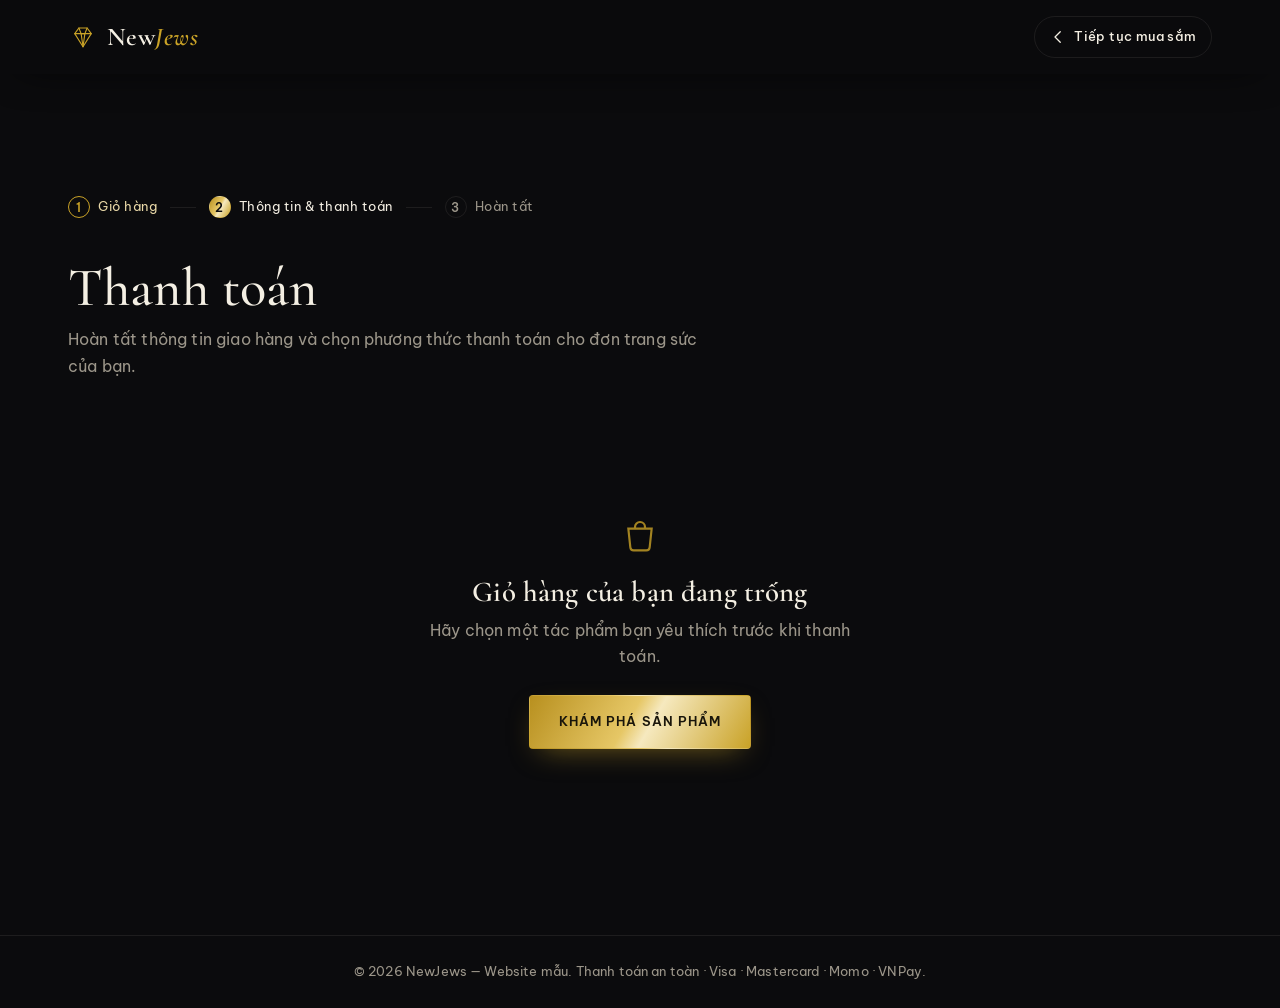
<file: checkout.html>
<!DOCTYPE html>
<html lang="vi">
<head>
  <meta charset="UTF-8" />
  <meta name="viewport" content="width=device-width, initial-scale=1.0" />
  <title>Thanh toán — NewJews</title>
  <meta name="description" content="Hoàn tất đơn hàng trang sức NewJews — thông tin giao hàng và phương thức thanh toán an toàn." />
  <meta name="theme-color" content="#0B0B0D" />
  <meta name="robots" content="noindex" />

  <link rel="preconnect" href="https://fonts.googleapis.com" />
  <link rel="preconnect" href="https://fonts.gstatic.com" crossorigin />
  <link href="https://fonts.googleapis.com/css2?family=Cormorant+Garamond:ital,wght@0,400;0,500;0,600;0,700;1,400;1,500&family=Be+Vietnam+Pro:wght@300;400;500;600;700&display=swap" rel="stylesheet" />

  <link rel="stylesheet" href="styles.css" />
  <link rel="stylesheet" href="checkout.css" />
  <link rel="icon" href="data:image/svg+xml,%3Csvg xmlns='http://www.w3.org/2000/svg' viewBox='0 0 40 40'%3E%3Crect width='40' height='40' rx='8' fill='%230B0B0D'/%3E%3Cg fill='none' stroke='%23C9A227' stroke-width='1.6' stroke-linejoin='round'%3E%3Cpath d='M9 16.5 14.5 9h11L31 16.5 20 33z'/%3E%3Cpath d='M9 16.5h22'/%3E%3Cpath d='M14.5 9 17.5 16.5 20 33'/%3E%3Cpath d='M25.5 9 22.5 16.5 20 33'/%3E%3C/g%3E%3C/svg%3E" />
</head>
<body class="checkout-page">
  <a class="skip-link" href="#co-main">Bỏ qua tới nội dung chính</a>

  <!-- ============ HEADER ============ -->
  <header class="site-header is-scrolled co-header">
    <div class="header-inner">
      <a href="index.html" class="brand" aria-label="NewJews — Trang chủ">
        <span class="brand-mark" aria-hidden="true">
          <svg viewBox="0 0 40 40" width="30" height="30" fill="none" stroke="currentColor" stroke-width="1.5" stroke-linejoin="round" stroke-linecap="round"><path d="M9 15.5 14.5 8h11L31 15.5 20 33z"/><path d="M9 15.5h22"/><path d="M14.5 8 17.5 15.5 20 33"/><path d="M25.5 8 22.5 15.5 20 33"/><path d="M17.5 15.5h5"/></svg>
        </span>
        <span class="brand-text">New<span class="brand-accent">Jews</span></span>
      </a>
      <div class="header-actions">
        <a class="co-back" href="index.html#shop">
          <svg viewBox="0 0 24 24" width="18" height="18" aria-hidden="true"><path d="M15 5l-7 7 7 7" fill="none" stroke="currentColor" stroke-width="1.7" stroke-linecap="round" stroke-linejoin="round"/></svg>
          Tiếp tục mua sắm
        </a>
      </div>
    </div>
  </header>

  <main id="co-main" class="co-main">
    <div class="container">
      <!-- Checkout progress -->
      <nav class="co-steps" aria-label="Tiến trình thanh toán">
        <span class="co-step is-done"><span class="co-step-no">1</span> Giỏ hàng</span>
        <span class="co-step-sep" aria-hidden="true"></span>
        <span class="co-step is-current" aria-current="step"><span class="co-step-no">2</span> Thông tin &amp; thanh toán</span>
        <span class="co-step-sep" aria-hidden="true"></span>
        <span class="co-step"><span class="co-step-no">3</span> Hoàn tất</span>
      </nav>

      <header class="co-head">
        <h1 class="co-title">Thanh toán</h1>
        <p class="co-sub">Hoàn tất thông tin giao hàng và chọn phương thức thanh toán cho đơn trang sức của bạn.</p>
      </header>

      <!-- Empty-cart state -->
      <section class="co-empty" id="coEmpty" hidden>
        <div class="co-empty-mark" aria-hidden="true">
          <svg viewBox="0 0 24 24" width="40" height="40"><path d="M5 7h14l-1.2 11.2A2 2 0 0 1 15.8 20H8.2a2 2 0 0 1-2-1.8L5 7z" fill="none" stroke="currentColor" stroke-width="1.3"/><path d="M9 7V6a3 3 0 0 1 6 0v1" fill="none" stroke="currentColor" stroke-width="1.3"/></svg>
        </div>
        <h2>Giỏ hàng của bạn đang trống</h2>
        <p>Hãy chọn một tác phẩm bạn yêu thích trước khi thanh toán.</p>
        <a class="btn btn--gold" href="index.html#shop">Khám phá sản phẩm</a>
      </section>

      <!-- Checkout grid (form + summary) -->
      <div class="co-grid" id="coGrid" hidden>
        <!-- ===== FORM ===== -->
        <form class="co-form" id="checkoutForm" novalidate>
          <!-- Contact & shipping -->
          <section class="co-card" aria-labelledby="sec-info">
            <h2 class="co-card-title" id="sec-info"><span class="co-card-no">01</span> Thông tin giao hàng</h2>

            <div class="field">
              <label for="fullname">Họ và tên</label>
              <input id="fullname" name="fullname" type="text" autocomplete="name"
                     enterkeyhint="next" maxlength="80" pattern="[\p{L} \-\.']+" required
                     aria-errormessage="fullname-error" placeholder="Nguyễn Văn A" />
              <span class="error-msg" id="fullname-error">Vui lòng nhập họ tên hợp lệ.</span>
            </div>

            <div class="field-row">
              <div class="field">
                <label for="email">Email</label>
                <input id="email" name="email" type="email" autocomplete="email"
                       enterkeyhint="next" required aria-errormessage="email-error"
                       placeholder="email@cuaban.com" />
                <span class="error-msg" id="email-error">Vui lòng nhập email hợp lệ.</span>
              </div>
              <div class="field">
                <label for="phone">Số điện thoại</label>
                <input id="phone" name="phone" type="tel" autocomplete="tel" inputmode="tel"
                       enterkeyhint="next" required pattern="[0-9 +\-]{8,15}"
                       aria-errormessage="phone-error" placeholder="0909 123 456" />
                <span class="error-msg" id="phone-error">Vui lòng nhập số điện thoại hợp lệ.</span>
              </div>
            </div>

            <div class="field">
              <label for="address">Địa chỉ nhận hàng</label>
              <textarea id="address" name="address" autocomplete="street-address" rows="2"
                        enterkeyhint="next" required aria-errormessage="address-error"
                        placeholder="Số nhà, tên đường, phường/xã"></textarea>
              <span class="error-msg" id="address-error">Vui lòng nhập địa chỉ nhận hàng.</span>
            </div>

            <div class="field-row">
              <div class="field">
                <label for="city">Tỉnh / Thành phố</label>
                <input id="city" name="city" type="text" autocomplete="address-level1"
                       enterkeyhint="next" required aria-errormessage="city-error" placeholder="TP. Hồ Chí Minh" />
                <span class="error-msg" id="city-error">Vui lòng nhập tỉnh/thành.</span>
              </div>
              <div class="field">
                <label for="district">Quận / Huyện</label>
                <input id="district" name="district" type="text" autocomplete="address-level2"
                       enterkeyhint="next" required aria-errormessage="district-error" placeholder="Quận 1" />
                <span class="error-msg" id="district-error">Vui lòng nhập quận/huyện.</span>
              </div>
            </div>

            <div class="field">
              <label for="note">Ghi chú đơn hàng <span class="opt">(không bắt buộc)</span></label>
              <textarea id="note" name="note" rows="2" enterkeyhint="next"
                        placeholder="Khắc tên, ngày kỷ niệm, hướng dẫn giao hàng…"></textarea>
            </div>
          </section>

          <!-- Payment method -->
          <section class="co-card" aria-labelledby="sec-pay">
            <h2 class="co-card-title" id="sec-pay"><span class="co-card-no">02</span> Phương thức thanh toán</h2>

            <fieldset class="pay-methods">
              <legend class="visually-hidden">Chọn phương thức thanh toán</legend>

              <label class="pay-opt">
                <input type="radio" name="payment" value="cod" checked />
                <span class="pay-opt-body">
                  <span class="pay-opt-ic" aria-hidden="true">
                    <svg viewBox="0 0 24 24" width="22" height="22"><rect x="3" y="6" width="18" height="12" rx="2" fill="none" stroke="currentColor" stroke-width="1.5"/><circle cx="12" cy="12" r="2.5" fill="none" stroke="currentColor" stroke-width="1.5"/></svg>
                  </span>
                  <span class="pay-opt-text"><strong>Thanh toán khi nhận hàng (COD)</strong><small>Trả tiền mặt cho nhân viên giao hàng</small></span>
                </span>
              </label>

              <label class="pay-opt">
                <input type="radio" name="payment" value="bank" />
                <span class="pay-opt-body">
                  <span class="pay-opt-ic" aria-hidden="true">
                    <svg viewBox="0 0 24 24" width="22" height="22"><path d="M4 10h16M5 10l7-5 7 5M6 10v7m4-7v7m4-7v7m4-7v7M4 20h16" fill="none" stroke="currentColor" stroke-width="1.4" stroke-linecap="round" stroke-linejoin="round"/></svg>
                  </span>
                  <span class="pay-opt-text"><strong>Chuyển khoản ngân hàng</strong><small>Nhận thông tin tài khoản sau khi đặt hàng</small></span>
                </span>
              </label>

              <label class="pay-opt">
                <input type="radio" name="payment" value="ewallet" />
                <span class="pay-opt-body">
                  <span class="pay-opt-ic" aria-hidden="true">
                    <svg viewBox="0 0 24 24" width="22" height="22"><rect x="3" y="6" width="18" height="13" rx="2.5" fill="none" stroke="currentColor" stroke-width="1.5"/><path d="M3 10h18" stroke="currentColor" stroke-width="1.5"/><circle cx="17" cy="14.5" r="1.4" fill="currentColor"/></svg>
                  </span>
                  <span class="pay-opt-text"><strong>Ví điện tử — Momo / VNPay</strong><small>Quét mã QR khi xác nhận đơn</small></span>
                </span>
              </label>

              <label class="pay-opt">
                <input type="radio" name="payment" value="card" />
                <span class="pay-opt-body">
                  <span class="pay-opt-ic" aria-hidden="true">
                    <svg viewBox="0 0 24 24" width="22" height="22"><rect x="3" y="5" width="18" height="14" rx="2.5" fill="none" stroke="currentColor" stroke-width="1.5"/><path d="M3 9h18" stroke="currentColor" stroke-width="1.5"/><path d="M6.5 14.5h4" stroke="currentColor" stroke-width="1.5" stroke-linecap="round"/></svg>
                  </span>
                  <span class="pay-opt-text"><strong>Thẻ tín dụng / ghi nợ</strong><small>Visa, Mastercard, JCB</small></span>
                </span>
              </label>
            </fieldset>

            <!-- Card details (revealed when "card" is chosen) -->
            <div class="card-fields" id="cardFields" hidden>
              <div class="field">
                <label for="cc-name">Tên trên thẻ</label>
                <input id="cc-name" name="cc-name" type="text" autocomplete="cc-name"
                       maxlength="50" pattern="[\p{L} \-\.]+" enterkeyhint="next"
                       aria-errormessage="cc-name-error" placeholder="NGUYEN VAN A" />
                <span class="error-msg" id="cc-name-error">Nhập tên in trên thẻ.</span>
              </div>
              <div class="field">
                <label for="cc-number">Số thẻ</label>
                <input id="cc-number" name="cc-number" type="text" autocomplete="cc-number"
                       inputmode="numeric" maxlength="19" pattern="[\d ]{13,19}" enterkeyhint="next"
                       aria-errormessage="cc-number-error" placeholder="1234 5678 9012 3456" />
                <span class="error-msg" id="cc-number-error">Số thẻ phải có 13–19 chữ số.</span>
              </div>
              <div class="field-row">
                <div class="field">
                  <span class="hint" id="exp-hint">Định dạng: MM/YY</span>
                  <label for="cc-exp">Hết hạn</label>
                  <input id="cc-exp" name="cc-exp" type="text" autocomplete="cc-exp"
                         inputmode="numeric" maxlength="5" pattern="(0[1-9]|1[0-2])\/[0-9]{2}"
                         enterkeyhint="next" aria-describedby="exp-hint" aria-errormessage="cc-exp-error"
                         placeholder="08/29" />
                  <span class="error-msg" id="cc-exp-error">Nhập theo định dạng MM/YY.</span>
                </div>
                <div class="field">
                  <label for="cc-csc">Mã bảo mật (CVV)</label>
                  <input id="cc-csc" name="cc-csc" type="text" autocomplete="cc-csc"
                         inputmode="numeric" maxlength="4" pattern="[0-9]{3,4}" enterkeyhint="done"
                         aria-errormessage="cc-csc-error" placeholder="123" />
                  <span class="error-msg" id="cc-csc-error">CVV gồm 3–4 chữ số.</span>
                </div>
              </div>
            </div>

            <p class="co-secure">
              <svg viewBox="0 0 24 24" width="15" height="15" aria-hidden="true"><path d="M6 11V8a6 6 0 0 1 12 0v3" fill="none" stroke="currentColor" stroke-width="1.5"/><rect x="4" y="11" width="16" height="9" rx="2" fill="none" stroke="currentColor" stroke-width="1.5"/></svg>
              Thông tin của bạn được mã hoá và bảo mật. Đây là website mẫu — không có giao dịch thật.
            </p>
          </section>
        </form>

        <!-- ===== ORDER SUMMARY ===== -->
        <aside class="co-summary" aria-labelledby="sec-sum">
          <div class="co-summary-inner">
            <h2 class="co-card-title" id="sec-sum">Đơn hàng của bạn</h2>
            <ul class="co-items" id="coItems"></ul>

            <div class="co-promo">
              <label class="visually-hidden" for="promo">Mã giảm giá</label>
              <input id="promo" name="promo" type="text" placeholder="Mã giảm giá (thử: NEWJEWS15)" autocomplete="off" enterkeyhint="done" />
              <button type="button" class="btn btn--ghost" id="applyPromo">Áp dụng</button>
            </div>
            <p class="co-promo-msg" id="promoMsg" role="status" aria-live="polite"></p>

            <dl class="co-totals">
              <div><dt>Tạm tính</dt><dd id="sumSubtotal">0₫</dd></div>
              <div class="co-disc" id="rowDiscount" hidden><dt>Giảm giá</dt><dd id="sumDiscount">0₫</dd></div>
              <div><dt>Phí vận chuyển</dt><dd class="co-free">Miễn phí</dd></div>
              <div class="co-grand"><dt>Tổng cộng</dt><dd id="sumTotal">0₫</dd></div>
            </dl>

            <button type="submit" form="checkoutForm" class="btn btn--gold btn--block co-place" id="placeOrder">
              Hoàn tất đặt hàng
            </button>
            <p class="co-terms">Bằng việc đặt hàng, bạn đồng ý với điều khoản &amp; chính sách bảo hành của NewJews.</p>
          </div>
        </aside>
      </div>
    </div>

    <!-- ===== SUCCESS ===== -->
    <section class="co-success" id="coSuccess" hidden aria-live="polite">
      <div class="container co-success-inner">
        <div class="co-success-mark" aria-hidden="true">
          <svg viewBox="0 0 64 64" width="64" height="64"><circle cx="32" cy="32" r="29" fill="none" stroke="currentColor" stroke-width="2"/><path class="tick" d="M20 33l8 8 16-18" fill="none" stroke="currentColor" stroke-width="2.4" stroke-linecap="round" stroke-linejoin="round"/></svg>
        </div>
        <p class="eyebrow"><span class="eyebrow-tick"></span>Đặt hàng thành công</p>
        <h2 class="co-success-title">Cảm ơn bạn, <span id="successName">quý khách</span>!</h2>
        <p class="co-success-sub">Đơn hàng <strong id="orderId">#NJ-000000</strong> đã được tiếp nhận. Chuyên viên NewJews sẽ liên hệ xác nhận trong vòng 24 giờ.</p>
        <div class="co-success-meta">
          <div><span>Tổng thanh toán</span><strong id="successTotal">0₫</strong></div>
          <div><span>Phương thức</span><strong id="successMethod">COD</strong></div>
        </div>
        <a class="btn btn--gold" href="index.html">Về trang chủ</a>
      </div>
    </section>
  </main>

  <footer class="co-footer">
    <div class="container">
      <p>© <span id="year">2026</span> NewJews — Website mẫu. Thanh toán an toàn · Visa · Mastercard · Momo · VNPay.</p>
    </div>
  </footer>

  <div class="toast" id="toast" role="status" aria-live="polite"></div>

  <script src="data.js" defer></script>
  <script src="checkout.js" defer></script>
</body>
</html>
</file>
<file: styles.css>
/* =========================================================
   NewJews — Custom Fine Jewelry
   Palette: obsidian + antique gold · Type: Cormorant + Be Vietnam Pro
   ========================================================= */

:root {
  --ink:        #0B0B0D;
  --ink-2:      #131318;
  --ink-3:      #1A1A20;
  --card:       #16161C;
  --gold:       #C9A227;
  --gold-bright:#E6C766;
  --champagne:  #EAD9A8;
  --cream:      #F4EFE3;
  --muted:      #9C968A;
  --line:       rgba(201, 162, 39, 0.20);
  --line-soft:  rgba(244, 239, 227, 0.08);

  --grad-gold:  linear-gradient(120deg, #B8901F 0%, #E6C766 45%, #F6E9BF 55%, #C9A227 100%);

  --font-display: "Cormorant Garamond", Georgia, "Times New Roman", serif;
  --font-body:    "Be Vietnam Pro", system-ui, -apple-system, "Segoe UI", sans-serif;

  --maxw: 1240px;
  --pad: clamp(1.6rem, 5vw, 3rem);
  --radius: 4px;
  --ease: cubic-bezier(0.22, 1, 0.36, 1);

  --header-h: 74px;
}

/* ---------- Reset ---------- */
*, *::before, *::after { box-sizing: border-box; }
html { scroll-behavior: smooth; -webkit-text-size-adjust: 100%; }
body {
  margin: 0;
  background: var(--ink);
  color: var(--cream);
  font-family: var(--font-body);
  font-weight: 400;
  line-height: 1.65;
  font-size: 16px;
  letter-spacing: 0.01em;
  overflow-x: hidden;
  -webkit-font-smoothing: antialiased;
}
img { max-width: 100%; display: block; }
a { color: inherit; text-decoration: none; }
button { font-family: inherit; cursor: pointer; }
h1, h2, h3, h4 { margin: 0; font-weight: 500; line-height: 1.08; }
p { margin: 0; }
ul, ol { margin: 0; padding: 0; list-style: none; }

::selection { background: var(--gold); color: var(--ink); }

.visually-hidden, .skip-link {
  position: absolute; width: 1px; height: 1px; padding: 0; margin: -1px;
  overflow: hidden; clip: rect(0 0 0 0); white-space: nowrap; border: 0;
}
.skip-link:focus {
  position: fixed; top: 12px; left: 12px; width: auto; height: auto;
  clip: auto; z-index: 2000; background: var(--gold); color: var(--ink);
  padding: 10px 16px; border-radius: var(--radius); font-weight: 600;
}

.container { width: 100%; max-width: var(--maxw); margin-inline: auto; padding-inline: var(--pad); }

:focus-visible { outline: 2px solid var(--gold-bright); outline-offset: 3px; border-radius: 2px; }

/* =========================================================
   HEADER
   ========================================================= */
.site-header {
  position: fixed; top: 0; left: 0; right: 0; z-index: 100;
  background: rgba(11, 11, 13, 0.55);
  backdrop-filter: blur(14px) saturate(120%);
  -webkit-backdrop-filter: blur(14px) saturate(120%);
  transition: background .4s var(--ease), box-shadow .4s var(--ease);
}
.site-header.is-scrolled {
  background: rgba(11, 11, 13, 0.9);
  box-shadow: 0 10px 40px -20px rgba(0,0,0,0.9);
}
.header-inner {
  max-width: var(--maxw); margin-inline: auto; padding-inline: var(--pad);
  height: var(--header-h);
  display: flex; align-items: center; gap: 1.5rem;
}
.header-rule {
  position: absolute; left: 0; bottom: 0; height: 1px; width: 100%;
  background: linear-gradient(90deg, transparent, var(--line), transparent);
  transform: scaleX(0); transform-origin: left; transition: transform 1.2s var(--ease);
}
.site-header.is-scrolled .header-rule { transform: scaleX(1); }

.brand { display: inline-flex; align-items: center; gap: .55rem; color: var(--cream); }
.brand-mark { color: var(--gold); display: inline-flex; transition: transform .6s var(--ease); }
.brand:hover .brand-mark { transform: rotate(-8deg) scale(1.06); }
.brand-text {
  font-family: var(--font-display); font-size: 1.6rem; font-weight: 600;
  letter-spacing: .02em; line-height: 1;
}
.brand-accent { color: var(--gold); font-style: italic; }

.main-nav { display: flex; align-items: center; gap: .35rem; margin-left: 2rem; }
.nav-link {
  position: relative; padding: .5rem .85rem; font-size: .82rem; font-weight: 500;
  letter-spacing: .04em; text-transform: uppercase; color: var(--cream);
  opacity: .82; transition: opacity .25s, color .25s;
}
.nav-link::after {
  content: ""; position: absolute; left: .85rem; right: .85rem; bottom: .28rem;
  height: 1px; background: var(--gold); transform: scaleX(0); transform-origin: left;
  transition: transform .35s var(--ease);
}
.nav-link:hover { opacity: 1; color: var(--gold-bright); }
.nav-link:hover::after { transform: scaleX(1); }
.nav-link--cta { color: var(--gold); opacity: 1; }
.nav-link--cta::after { background: var(--gold-bright); }

/* Action group — ALWAYS pinned to the right edge at every breakpoint */
.header-actions {
  margin-left: auto;
  display: flex; align-items: center; gap: .15rem;
  flex-shrink: 0;
}
.icon-btn {
  --sz: 42px;
  width: var(--sz); height: var(--sz); display: inline-grid; place-items: center;
  background: transparent; border: 1px solid transparent; border-radius: 50%;
  color: var(--cream); position: relative; transition: background .25s, color .25s, border-color .25s, transform .2s;
}
.icon-btn:hover { color: var(--gold-bright); border-color: var(--line); background: rgba(201,162,39,.06); }
.icon-btn:active { transform: scale(.92); }
.cart-btn { position: relative; }
.cart-count {
  position: absolute; top: 2px; right: 2px; min-width: 18px; height: 18px; padding: 0 4px;
  background: var(--grad-gold); color: var(--ink); font-size: .68rem; font-weight: 700;
  border-radius: 10px; display: grid; place-items: center; line-height: 1;
  transform: scale(0); transition: transform .3s var(--ease); box-shadow: 0 0 0 2px var(--ink);
}
.cart-count.has-items { transform: scale(1); }
.cart-count.bump { animation: bump .4s var(--ease); }
@keyframes bump { 0%{transform:scale(1)} 40%{transform:scale(1.35)} 100%{transform:scale(1)} }

/* Hamburger — center the lines so it optically aligns with the other icons */
.hamburger { display: none; flex-direction: column; align-items: center; justify-content: center; gap: 5px; }
.hamburger span {
  width: 20px; height: 1.6px; background: currentColor; border-radius: 2px;
  transition: transform .35s var(--ease), opacity .25s;
}
.hamburger[aria-expanded="true"] span:nth-child(1) { transform: translateY(6.6px) rotate(45deg); }
.hamburger[aria-expanded="true"] span:nth-child(2) { opacity: 0; }
.hamburger[aria-expanded="true"] span:nth-child(3) { transform: translateY(-6.6px) rotate(-45deg); }

.nav-backdrop {
  position: fixed; inset: 0; z-index: 90; background: rgba(5,5,7,.55);
  backdrop-filter: blur(2px); opacity: 0; transition: opacity .3s;
}
.nav-backdrop.show { opacity: 1; }

/* =========================================================
   BUTTONS
   ========================================================= */
.btn {
  --bg: var(--gold);
  position: relative; display: inline-flex; align-items: center; justify-content: center; gap: .5rem;
  padding: .95rem 1.8rem; font-family: var(--font-body); font-size: .82rem; font-weight: 600;
  letter-spacing: .08em; text-transform: uppercase; border: 1px solid transparent;
  border-radius: var(--radius); overflow: hidden; transition: transform .2s var(--ease), box-shadow .3s, color .3s;
  isolation: isolate;
}
.btn--gold { background: var(--grad-gold); color: #19150A; box-shadow: 0 10px 30px -12px rgba(201,162,39,.6); }
.btn--gold::before {
  content: ""; position: absolute; inset: 0; z-index: -1; background: var(--ink);
  transform: translateY(101%); transition: transform .4s var(--ease);
}
.btn--gold:hover { color: var(--gold-bright); box-shadow: 0 14px 34px -12px rgba(201,162,39,.5); }
.btn--gold:hover::before { transform: translateY(0); }
.btn--gold:hover { border-color: var(--gold); }
.btn--ghost { background: transparent; color: var(--cream); border-color: var(--line); }
.btn--ghost::before {
  content: ""; position: absolute; inset: 0; z-index: -1; background: var(--grad-gold);
  transform: translateY(101%); transition: transform .4s var(--ease);
}
.btn--ghost:hover { color: #19150A; border-color: transparent; }
.btn--ghost:hover::before { transform: translateY(0); }
.btn:active { transform: translateY(1px) scale(.99); }
.btn--block { width: 100%; }
.btn[disabled] { opacity: .45; pointer-events: none; }

/* =========================================================
   SHARED SECTION BITS
   ========================================================= */
.section { padding: clamp(5.5rem, 11vw, 10.5rem) 0; position: relative; }
.section-head { max-width: 680px; margin-bottom: clamp(3rem, 6vw, 5.25rem); }
.section-head--row {
  display: flex; align-items: flex-end; justify-content: space-between;
  gap: 2rem; flex-wrap: wrap; max-width: none;
}
.eyebrow {
  display: inline-flex; align-items: center; gap: .7rem;
  font-size: .76rem; font-weight: 600; letter-spacing: .22em; text-transform: uppercase;
  color: var(--gold); margin-bottom: 1.1rem;
}
.eyebrow-tick { width: 30px; height: 1px; background: var(--gold); display: inline-block; }
.section-title {
  font-family: var(--font-display); font-weight: 500;
  font-size: clamp(2.1rem, 5.2vw, 3.6rem); line-height: 1.06; letter-spacing: -0.01em;
  color: var(--cream);
}
.lead { color: var(--muted); font-size: 1.08rem; line-height: 1.75; max-width: 54ch; margin-top: 1.4rem; }

/* =========================================================
   HERO
   ========================================================= */
.hero {
  position: relative; min-height: 100svh; display: flex; align-items: center;
  padding-top: var(--header-h); overflow: hidden;
}
.hero-bg { position: absolute; inset: 0; z-index: 0; }
.hero-img {
  width: 100%; height: 120%; object-fit: cover; object-position: center;
  will-change: transform; filter: saturate(105%) contrast(102%);
}
/* Native scroll-driven parallax (decorative — progressive enhancement). */
@keyframes hero-parallax {
  from { transform: translateY(-3%) scale(1.08); }
  to   { transform: translateY(9%)  scale(1.08); }
}
@media (prefers-reduced-motion: no-preference) {
  @supports ((animation-timeline: view()) and (animation-range: entry)) {
    .hero-img {
      animation: hero-parallax auto linear both;
      animation-timeline: view();
      animation-range: cover;
    }
  }
}
.hero-veil {
  position: absolute; inset: 0;
  background:
    radial-gradient(120% 90% at 18% 30%, rgba(11,11,13,.55) 0%, rgba(11,11,13,.86) 55%, var(--ink) 100%),
    linear-gradient(180deg, rgba(11,11,13,.7) 0%, transparent 30%, rgba(11,11,13,.55) 78%, var(--ink) 100%);
}
.hero-grain { position: absolute; inset: 0; opacity: .05; mix-blend-mode: overlay;
  background-image: url("data:image/svg+xml,%3Csvg xmlns='http://www.w3.org/2000/svg' width='120' height='120'%3E%3Cfilter id='n'%3E%3CfeTurbulence type='fractalNoise' baseFrequency='.9' numOctaves='2'/%3E%3C/filter%3E%3Crect width='100%25' height='100%25' filter='url(%23n)'/%3E%3C/svg%3E"); }

.hero > .container { position: relative; z-index: 2; width: 100%; }
.hero-content { max-width: 760px; }
.hero-title {
  font-family: var(--font-display); font-weight: 500;
  font-size: clamp(1.75rem, 7.4vw, 6.4rem); line-height: 1.04; letter-spacing: -0.012em;
  margin: 1.2rem 0 1.4rem; color: var(--cream);
}
.hero-title .line { display: block; overflow: hidden; }
.hero-title em { font-style: italic; }
.sheen {
  background: var(--grad-gold); -webkit-background-clip: text; background-clip: text; color: transparent;
  background-size: 200% auto; animation: sheen 5s linear infinite;
}
@keyframes sheen { to { background-position: 200% center; } }
.hero-sub { color: rgba(244,239,227,.78); font-size: clamp(1rem, 2.2vw, 1.18rem); max-width: 54ch; }
.hero-cta { display: flex; gap: 1rem; flex-wrap: wrap; margin: 2.6rem 0 2rem; }
.hero-trust {
  display: flex; align-items: center; gap: .9rem; flex-wrap: wrap;
  color: var(--muted); font-size: .82rem; letter-spacing: .04em;
}
.hero-trust .dot { width: 4px; height: 4px; border-radius: 50%; background: var(--gold); display: inline-block; }

.scroll-cue {
  position: absolute; bottom: 26px; left: 50%; transform: translateX(-50%); z-index: 2;
  width: 1px; height: 56px; display: block;
}
.scroll-cue-line { position: absolute; inset: 0; background: linear-gradient(var(--gold), transparent); overflow: hidden; }
.scroll-cue-line::after {
  content: ""; position: absolute; top: -50%; left: 0; width: 100%; height: 50%;
  background: var(--gold-bright); animation: cue 2.2s var(--ease) infinite;
}
@keyframes cue { 0%{ top: -50% } 60%,100%{ top: 100% } }

/* =========================================================
   MARQUEE
   ========================================================= */
.marquee {
  background: var(--ink-2); border-block: 1px solid var(--line-soft);
  padding: 1.1rem 0; overflow: hidden; white-space: nowrap;
}
.marquee-track {
  display: inline-flex; align-items: center; gap: 2.2rem; will-change: transform;
  animation: marquee 28s linear infinite;
}
.marquee:hover .marquee-track { animation-play-state: paused; }
.marquee-track span {
  font-family: var(--font-display); font-size: 1.5rem; font-style: italic;
  color: var(--champagne); letter-spacing: .01em;
}
.marquee-track .sep { color: var(--gold); font-size: .9rem; font-style: normal; }
@keyframes marquee { to { transform: translateX(-50%); } }

/* =========================================================
   CATEGORIES
   ========================================================= */
.cat-grid {
  display: grid; gap: 1.5rem;
  grid-template-columns: repeat(4, 1fr);
  grid-auto-rows: 1fr;
}
.cat-card {
  position: relative; border-radius: var(--radius); overflow: hidden;
  aspect-ratio: 3 / 4; border: 1px solid var(--line-soft);
  background: var(--card);
}
.cat-card--feature { grid-column: span 2; aspect-ratio: auto; }
.cat-media { position: absolute; inset: 0; }
.cat-media img { width: 100%; height: 100%; object-fit: cover; transition: transform .9s var(--ease); }
.cat-card::after {
  content: ""; position: absolute; inset: 0;
  background: linear-gradient(180deg, transparent 35%, rgba(11,11,13,.25) 60%, rgba(11,11,13,.92) 100%);
}
.cat-card:hover .cat-media img { transform: scale(1.08); }
.cat-info {
  position: absolute; left: 0; right: 0; bottom: 0; z-index: 2;
  padding: 1.3rem; display: flex; align-items: flex-end; justify-content: space-between; gap: .5rem;
}
.cat-name { font-family: var(--font-display); font-size: 1.7rem; font-weight: 600; line-height: 1; color: var(--cream); }
.cat-meta { font-size: .76rem; letter-spacing: .08em; text-transform: uppercase; color: var(--gold); }
.cat-card--feature .cat-name { font-size: 2.2rem; }

/* =========================================================
   STATS
   ========================================================= */
.stats { background: var(--ink-2); border-block: 1px solid var(--line-soft); padding: clamp(4rem,7vw,6rem) 0; }
.stats-grid { display: grid; grid-template-columns: repeat(4, 1fr); gap: 2.5rem; text-align: center; }
.stat { display: flex; flex-direction: column; gap: .4rem; position: relative; }
.stat + .stat::before {
  content: ""; position: absolute; left: 0; top: 12%; height: 76%; width: 1px;
  background: var(--line-soft);
}
.stat-num {
  font-family: var(--font-display); font-weight: 600;
  font-size: clamp(2.6rem, 6vw, 4rem); line-height: 1;
  background: var(--grad-gold); -webkit-background-clip: text; background-clip: text; color: transparent;
}
.stat-label { font-size: .82rem; letter-spacing: .12em; text-transform: uppercase; color: var(--muted); }

/* =========================================================
   COLLECTION SPLIT
   ========================================================= */
.split-grid { display: grid; grid-template-columns: 1.05fr 1fr; gap: clamp(2.5rem, 7vw, 6.5rem); align-items: center; }
.split-media { position: relative; aspect-ratio: 4 / 5; border-radius: var(--radius); overflow: hidden; }
.split-media img { width: 100%; height: 100%; object-fit: cover; }
.frame-line {
  position: absolute; inset: 16px; z-index: 3; pointer-events: none;
  border: 1px solid var(--gold); opacity: .55;
  clip-path: inset(0 0 0 0);
}
.split-text .section-title { margin-bottom: .4rem; }
.feature-list { margin: 1.6rem 0; display: grid; gap: .85rem; }
.feature-list li {
  position: relative; padding-left: 1.7rem; color: var(--cream); font-size: 1rem;
}
.feature-list li::before {
  content: ""; position: absolute; left: 0; top: .62em; width: 8px; height: 8px;
  background: var(--grad-gold); transform: rotate(45deg);
}

/* =========================================================
   SHOP / PRODUCTS
   ========================================================= */
.filters { display: flex; flex-wrap: wrap; gap: .5rem; }
.filter-btn {
  padding: .6rem 1.15rem; font-size: .78rem; font-weight: 500; letter-spacing: .04em;
  text-transform: uppercase; color: var(--muted); background: transparent;
  border: 1px solid var(--line-soft); border-radius: 100px;
  transition: color .25s, border-color .25s, background .25s, transform .15s;
}
.filter-btn:hover { color: var(--cream); border-color: var(--line); }
.filter-btn.is-active { color: #19150A; background: var(--grad-gold); border-color: transparent; }
.filter-btn:active { transform: scale(.96); }

.product-grid { display: grid; grid-template-columns: repeat(4, 1fr); gap: 1.9rem; }
.product-card {
  background: var(--card); border: 1px solid var(--line-soft); border-radius: var(--radius);
  overflow: hidden; display: flex; flex-direction: column;
  transition: transform .45s var(--ease), border-color .45s, box-shadow .45s;
}
.product-card.filtering { opacity: 0; transform: scale(.96); }
.product-card:hover { transform: translateY(-6px); border-color: var(--line); box-shadow: 0 24px 50px -28px rgba(0,0,0,.9); }
.pc-media { position: relative; aspect-ratio: 1 / 1; overflow: hidden; background: var(--ink-3); }
.pc-media img { width: 100%; height: 100%; object-fit: cover; transition: transform .8s var(--ease); }
.product-card:hover .pc-media img { transform: scale(1.07); }
.pc-badge {
  position: absolute; top: 12px; left: 12px; z-index: 2;
  font-size: .66rem; font-weight: 700; letter-spacing: .1em; text-transform: uppercase;
  color: var(--ink); background: var(--grad-gold); padding: .3rem .6rem; border-radius: 3px;
}
.pc-fav {
  position: absolute; top: 10px; right: 10px; z-index: 2; width: 36px; height: 36px;
  display: grid; place-items: center; border-radius: 50%; color: var(--cream);
  background: rgba(11,11,13,.5); backdrop-filter: blur(4px); border: 1px solid var(--line-soft);
  transition: color .25s, transform .2s; opacity: 0; transform: translateY(-6px);
}
.product-card:hover .pc-fav { opacity: 1; transform: translateY(0); }
.pc-fav:hover { color: var(--gold-bright); }
.pc-fav.is-fav { color: var(--gold); }
.pc-body { padding: 1.4rem 1.4rem 1.5rem; display: flex; flex-direction: column; gap: .4rem; flex: 1; }
.pc-cat { font-size: .7rem; letter-spacing: .14em; text-transform: uppercase; color: var(--gold); }
.pc-name { font-family: var(--font-display); font-size: 1.35rem; font-weight: 600; line-height: 1.1; color: var(--cream); }
.pc-desc { font-size: .82rem; color: var(--muted); line-height: 1.5; }
.pc-foot { margin-top: auto; padding-top: .9rem; display: flex; align-items: center; justify-content: space-between; gap: .6rem; }
.pc-price { font-family: var(--font-display); font-size: 1.3rem; font-weight: 600; color: var(--champagne); }
.pc-price small { display: block; font-size: .72rem; color: var(--muted); text-decoration: line-through; font-family: var(--font-body); font-weight: 400; }
.pc-add {
  display: inline-flex; align-items: center; gap: .4rem; padding: .6rem 1rem;
  font-size: .74rem; font-weight: 600; letter-spacing: .04em; text-transform: uppercase;
  color: var(--gold); background: transparent; border: 1px solid var(--line); border-radius: var(--radius);
  transition: color .25s, background .25s, transform .15s;
}
.pc-add:hover { color: #19150A; background: var(--grad-gold); border-color: transparent; }
.pc-add:active { transform: scale(.95); }
.grid-empty { text-align: center; color: var(--muted); padding: 2rem; }

/* =========================================================
   PROMO / COUNTDOWN
   ========================================================= */
.promo { background:
   radial-gradient(80% 120% at 100% 0%, rgba(201,162,39,.10), transparent 60%),
   var(--ink-2);
  border-block: 1px solid var(--line-soft); }
.promo-inner { display: grid; grid-template-columns: 1.2fr 1fr; gap: clamp(2rem,5vw,4rem); align-items: center; }
.promo-text .lead { margin-bottom: 1.8rem; }
.countdown { display: grid; grid-template-columns: repeat(4, 1fr); gap: .8rem; }
.cd-unit {
  text-align: center; padding: 1.3rem .5rem; border: 1px solid var(--line);
  border-radius: var(--radius); background: rgba(11,11,13,.5); position: relative; overflow: hidden;
}
.cd-unit::before { content: ""; position: absolute; top: 0; left: 0; right: 0; height: 2px; background: var(--grad-gold); }
.cd-num { font-family: var(--font-display); font-size: clamp(2rem, 6vw, 3rem); font-weight: 600; color: var(--cream); display: block; line-height: 1; font-variant-numeric: tabular-nums; }
.cd-lbl { font-size: .68rem; letter-spacing: .14em; text-transform: uppercase; color: var(--gold); margin-top: .5rem; display: block; }

/* =========================================================
   WHY
   ========================================================= */
.why-grid { display: grid; grid-template-columns: repeat(4, 1fr); gap: 1.6rem; }
.why-card {
  padding: 2.6rem 1.9rem; border: 1px solid var(--line-soft); border-radius: var(--radius);
  background: var(--card); transition: border-color .4s, transform .4s, background .4s;
}
.why-card:hover { border-color: var(--line); transform: translateY(-5px); background: var(--ink-3); }
.why-icon { color: var(--gold); display: inline-flex; margin-bottom: 1.1rem; }
.why-icon svg { width: 38px; height: 38px; }
.why-title { font-family: var(--font-display); font-size: 1.5rem; font-weight: 600; margin-bottom: .5rem; color: var(--cream); }
.why-card p { color: var(--muted); font-size: .92rem; }

/* =========================================================
   PROCESS / STEPS
   ========================================================= */
.steps { display: grid; grid-template-columns: repeat(4, 1fr); gap: 2.6rem; counter-reset: step; }
.step { position: relative; padding-top: 2.4rem; }
.step::before {
  content: ""; position: absolute; top: 0; left: 0; right: 0; height: 1px; background: var(--line-soft);
}
.step::after {
  content: ""; position: absolute; top: 0; left: 0; height: 1px; width: 0; background: var(--grad-gold);
  transition: width 1s var(--ease) .2s;
}
.step.in-view::after { width: 38px; }
.step-no { font-family: var(--font-display); font-size: 1.1rem; font-weight: 600; color: var(--gold); display: block; margin-bottom: .8rem; letter-spacing: .1em; }
.step h3 { font-family: var(--font-display); font-size: 1.6rem; font-weight: 600; margin-bottom: .5rem; color: var(--cream); }
.step p { color: var(--muted); font-size: .92rem; }

/* =========================================================
   REVIEWS
   ========================================================= */
.reviews-grid { display: grid; grid-template-columns: repeat(3, 1fr); gap: 1.9rem; }
.review-card {
  padding: 2.6rem 2.2rem; border: 1px solid var(--line-soft); border-radius: var(--radius);
  background: var(--card); margin: 0; position: relative; transition: border-color .4s, transform .4s;
}
.review-card:hover { border-color: var(--line); transform: translateY(-4px); }
.review-card::before {
  content: "\201C"; position: absolute; top: -.2rem; right: 1.2rem;
  font-family: var(--font-display); font-size: 5rem; color: var(--line); line-height: 1;
}
.stars { color: var(--gold); letter-spacing: .15em; font-size: 1rem; margin-bottom: 1rem; }
.review-card blockquote { margin: 0 0 1.4rem; font-size: 1.05rem; line-height: 1.6; color: var(--cream); font-family: var(--font-display); font-style: italic; }
.review-card figcaption { display: flex; flex-direction: column; gap: .15rem; }
.rv-name { font-weight: 600; color: var(--cream); }
.rv-meta { font-size: .78rem; letter-spacing: .06em; text-transform: uppercase; color: var(--gold); }

/* =========================================================
   NEWSLETTER
   ========================================================= */
.newsletter { padding: clamp(3.5rem,7vw,6rem) 0; }
.news-inner {
  display: grid; grid-template-columns: 1fr 1fr; gap: clamp(2.5rem,5vw,4.5rem); align-items: center;
  padding-block: clamp(3rem,6vw,4.5rem);
  border: 1px solid var(--line); border-radius: 8px;
  background:
    radial-gradient(100% 140% at 0% 0%, rgba(201,162,39,.10), transparent 55%),
    var(--ink-2);
  padding-inline: clamp(1.8rem, 6vw, 4.2rem);
}
.news-form { display: flex; flex-wrap: wrap; gap: .8rem; position: relative; }
.news-form input {
  flex: 1 1 240px; padding: .95rem 1.2rem; background: var(--ink); color: var(--cream);
  border: 1px solid var(--line); border-radius: var(--radius); font-family: inherit; font-size: .95rem;
  transition: border-color .25s, box-shadow .25s;
}
.news-form input::placeholder { color: var(--muted); }
.news-form input:focus { outline: none; border-color: var(--gold); box-shadow: 0 0 0 3px rgba(201,162,39,.15); }
.news-form input.invalid { border-color: #c0563b; }
.news-msg { flex-basis: 100%; font-size: .85rem; color: var(--gold-bright); min-height: 1.1em; margin-top: .2rem; }

/* =========================================================
   FOOTER
   ========================================================= */
.site-footer { background: var(--ink-2); border-top: 1px solid var(--line-soft); padding-top: clamp(3rem,6vw,5rem); }
.footer-grid { display: grid; grid-template-columns: 1.6fr 1fr 1fr 1.2fr; gap: 2.5rem; padding-bottom: 3rem; }
.brand--footer .brand-text { font-size: 1.5rem; }
.footer-about { color: var(--muted); font-size: .9rem; margin: 1rem 0 1.4rem; max-width: 34ch; }
.socials { display: flex; gap: .6rem; }
.social {
  width: 40px; height: 40px; display: grid; place-items: center; border-radius: 50%;
  border: 1px solid var(--line-soft); color: var(--cream); transition: color .25s, border-color .25s, transform .2s, background .25s;
}
.social:hover { color: var(--gold-bright); border-color: var(--line); background: rgba(201,162,39,.06); transform: translateY(-3px); }
.footer-col h4 { font-family: var(--font-body); font-size: .78rem; letter-spacing: .16em; text-transform: uppercase; color: var(--gold); margin-bottom: 1.1rem; }
.footer-col ul { display: grid; gap: .65rem; }
.footer-col a { color: var(--muted); font-size: .92rem; transition: color .25s, padding-left .25s; }
.footer-col a:hover { color: var(--cream); padding-left: 4px; }
.contact-list li { color: var(--muted); font-size: .92rem; }
.footer-bottom {
  display: flex; justify-content: space-between; gap: 1rem; flex-wrap: wrap;
  padding: 1.6rem 0 2.2rem; border-top: 1px solid var(--line-soft);
  color: var(--muted); font-size: .82rem;
}

/* =========================================================
   CART DRAWER
   ========================================================= */
.cart-overlay { position: fixed; inset: 0; z-index: 200; background: rgba(5,5,7,.62); backdrop-filter: blur(3px); opacity: 0; transition: opacity .35s; }
.cart-overlay.show { opacity: 1; }
.cart-drawer {
  position: fixed; top: 0; right: 0; z-index: 210; height: 100svh; width: min(420px, 92vw);
  background: var(--ink-2); border-left: 1px solid var(--line);
  display: flex; flex-direction: column; transform: translateX(100%);
  transition: transform .42s var(--ease); box-shadow: -30px 0 80px -40px rgba(0,0,0,1);
}
.cart-drawer.open { transform: translateX(0); }
.cart-head { display: flex; align-items: center; justify-content: space-between; padding: 1.4rem 1.5rem; border-bottom: 1px solid var(--line-soft); }
.cart-title { font-family: var(--font-display); font-size: 1.6rem; font-weight: 600; color: var(--cream); }
.cart-title span { color: var(--gold); font-size: 1rem; }
.cart-body { flex: 1; overflow-y: auto; padding: 1.2rem 1.5rem; }
.cart-empty { color: var(--muted); text-align: center; margin-top: 3rem; line-height: 1.8; }
.cart-empty span { font-size: .85rem; }
.cart-items { display: grid; gap: 1rem; }
.cart-item { display: grid; grid-template-columns: 64px 1fr auto; gap: .9rem; padding-bottom: 1rem; border-bottom: 1px solid var(--line-soft); }
.ci-media { width: 64px; height: 64px; border-radius: var(--radius); overflow: hidden; background: var(--ink-3); }
.ci-media img { width: 100%; height: 100%; object-fit: cover; }
.ci-info { display: flex; flex-direction: column; gap: .3rem; min-width: 0; }
.ci-name { font-family: var(--font-display); font-size: 1.1rem; font-weight: 600; color: var(--cream); line-height: 1.15; }
.ci-price { font-size: .85rem; color: var(--gold); }
.ci-qty { display: inline-flex; align-items: center; gap: .2rem; margin-top: .3rem; border: 1px solid var(--line-soft); border-radius: 100px; width: fit-content; }
.ci-qty button { width: 26px; height: 26px; display: grid; place-items: center; background: transparent; color: var(--cream); font-size: 1rem; border: none; border-radius: 50%; transition: color .2s; }
.ci-qty button:hover { color: var(--gold-bright); }
.ci-qty span { min-width: 22px; text-align: center; font-size: .9rem; font-variant-numeric: tabular-nums; }
.ci-right { display: flex; flex-direction: column; align-items: flex-end; justify-content: space-between; }
.ci-sub { font-weight: 600; color: var(--champagne); font-size: .92rem; white-space: nowrap; }
.ci-remove { background: none; border: none; color: var(--muted); font-size: .74rem; letter-spacing: .04em; text-transform: uppercase; transition: color .2s; }
.ci-remove:hover { color: #d9714f; }
.cart-foot { padding: 1.3rem 1.5rem; border-top: 1px solid var(--line-soft); background: var(--ink); }
.cart-total-row { display: flex; justify-content: space-between; align-items: baseline; margin-bottom: .4rem; }
.cart-total-row span:first-child { color: var(--muted); letter-spacing: .06em; text-transform: uppercase; font-size: .8rem; }
.cart-total { font-family: var(--font-display); font-size: 1.8rem; font-weight: 600; color: var(--gold-bright); }
.cart-note { font-size: .78rem; color: var(--muted); margin-bottom: 1rem; }

/* =========================================================
   TOAST
   ========================================================= */
.toast {
  position: fixed; left: 50%; bottom: 28px; transform: translate(-50%, 120%);
  z-index: 400; background: var(--ink-3); border: 1px solid var(--line);
  color: var(--cream); padding: .85rem 1.4rem; border-radius: 100px; font-size: .88rem;
  display: flex; align-items: center; gap: .6rem; box-shadow: 0 20px 50px -20px rgba(0,0,0,.9);
  opacity: 0; transition: transform .4s var(--ease), opacity .4s; pointer-events: none; max-width: 90vw;
}
.toast.show { transform: translate(-50%, 0); opacity: 1; }
.toast::before { content: ""; width: 7px; height: 7px; border-radius: 50%; background: var(--grad-gold); flex-shrink: 0; }

/* =========================================================
   DEFER RENDERING (content-visibility) for deep below-the-fold
   sections. Paired with contain-intrinsic-size to avoid scroll jumps.
   Ignored gracefully where unsupported.
   ========================================================= */
.cv-defer { content-visibility: auto; contain-intrinsic-size: auto 760px; }

/* =========================================================
   LAZY IMG FADE-IN
   ========================================================= */
.lazy-img { opacity: 0; transition: opacity .8s var(--ease), transform .8s var(--ease); transform: scale(1.02); }
.lazy-img.loaded { opacity: 1; transform: scale(1); }
.img-fallback { background: linear-gradient(135deg, var(--ink-3), var(--ink-2)); }

/* =========================================================
   SCROLL REVEAL
   Hero items reveal on load (JS adds .in-view, transition below).
   Section items reveal via native CSS scroll-driven animations when
   supported (progressive enhancement); JS IntersectionObserver is the
   fallback and also toggles .in-view here.
   ========================================================= */
[data-reveal] { opacity: 0; transform: translateY(28px); transition: opacity .8s var(--ease), transform .8s var(--ease); }
[data-reveal].in-view { opacity: 1; transform: none; }

@keyframes reveal-up { from { opacity: 0; transform: translateY(28px); } to { opacity: 1; transform: none; } }

@media (prefers-reduced-motion: no-preference) {
  @supports ((animation-timeline: view()) and (animation-range: entry)) {
    .section [data-reveal] {
      animation: reveal-up auto linear both;
      animation-timeline: view();
      animation-range: entry 5% cover 38%;
    }
  }
}

/* =========================================================
   RESPONSIVE
   ========================================================= */
@media (max-width: 1080px) {
  .cat-grid { grid-template-columns: repeat(2, 1fr); }
  .cat-card--feature { grid-column: span 2; }
  .product-grid { grid-template-columns: repeat(3, 1fr); }
  .why-grid { grid-template-columns: repeat(2, 1fr); }
  .steps { grid-template-columns: repeat(2, 1fr); }
  .footer-grid { grid-template-columns: 1fr 1fr; }
}

@media (max-width: 860px) {
  :root { --header-h: 64px; }
  .main-nav {
    position: fixed; top: 0; right: 0; z-index: 95;
    height: 100svh; width: min(330px, 84vw); flex-direction: column; align-items: flex-start;
    justify-content: center; gap: .3rem; margin: 0; padding: 5rem 2rem 2rem;
    background: var(--ink-2); border-left: 1px solid var(--line);
    transform: translateX(100%); transition: transform .42s var(--ease);
    box-shadow: -30px 0 80px -40px rgba(0,0,0,1);
  }
  .main-nav.open { transform: translateX(0); }
  .nav-link { font-size: 1.05rem; padding: .7rem 0; width: 100%; }
  .nav-link::after { left: 0; right: auto; width: 30px; }
  .hamburger { display: flex; }
  .split-grid, .promo-inner, .news-inner, .reviews-grid { grid-template-columns: 1fr; }
  .reviews-grid { gap: 1rem; }
  .stats-grid { grid-template-columns: repeat(2, 1fr); gap: 2rem 1rem; }
  .stat:nth-child(3)::before, .stat + .stat::before { display: none; }
  .promo-inner { gap: 2.5rem; }
  .news-inner { text-align: center; }
  .news-form { justify-content: center; }
}

@media (max-width: 620px) {
  .product-grid { grid-template-columns: repeat(2, 1fr); gap: .9rem; }
  .cat-grid { grid-template-columns: 1fr 1fr; }
  .cat-card--feature { grid-column: span 2; aspect-ratio: 16/10; }
  .why-grid { grid-template-columns: 1fr; }
  .steps { grid-template-columns: 1fr; }
  .footer-grid { grid-template-columns: 1fr; gap: 2rem; }
  .section-head--row { align-items: flex-start; }
  .pc-body { padding: .85rem .9rem 1rem; }
  .pc-name { font-size: 1.15rem; }
  .pc-foot { flex-direction: column; align-items: flex-start; gap: .7rem; }
  .pc-add { width: 100%; justify-content: center; }
  .countdown { grid-template-columns: repeat(4, 1fr); gap: .5rem; }
  .cd-unit { padding: .9rem .25rem; }
}

@media (max-width: 380px) {
  .product-grid { grid-template-columns: 1fr; }
}

/* =========================================================
   REDUCED MOTION
   ========================================================= */
@media (prefers-reduced-motion: reduce) {
  *, *::before, *::after {
    animation-duration: .001ms !important; animation-iteration-count: 1 !important;
    transition-duration: .001ms !important; scroll-behavior: auto !important;
  }
  html { scroll-behavior: auto; }
  [data-reveal] { opacity: 1 !important; transform: none !important; }
  .lazy-img { opacity: 1 !important; transform: none !important; }
  .marquee-track { animation: none !important; }
  .sheen { animation: none !important; background-position: 0 0 !important; }
  .hero-img { transform: none !important; }
}
</file>
<file: checkout.css>
/* =========================================================
   NewJews — Checkout
   Uses the shared design tokens from styles.css (:root).
   ========================================================= */

/* Ensure the [hidden] attribute always wins over class-based display
   (e.g. .co-grid{display:grid}, .co-totals>div{display:flex}). */
[hidden] { display: none !important; }

.checkout-page { background: var(--ink); }

/* Header tweak: simple back link, no nav */
.co-header { position: sticky; }
.co-back {
  display: inline-flex; align-items: center; gap: .45rem;
  font-size: .82rem; font-weight: 500; letter-spacing: .03em; color: var(--cream);
  padding: .6rem .9rem; border: 1px solid var(--line-soft); border-radius: 100px;
  transition: color .25s, border-color .25s, background .25s;
}
.co-back:hover { color: var(--gold-bright); border-color: var(--line); background: rgba(201,162,39,.06); }

.co-main { padding-top: calc(var(--header-h) + clamp(1.5rem, 4vw, 3rem)); padding-bottom: clamp(3rem, 7vw, 6rem); }

/* Progress steps */
.co-steps { display: flex; align-items: center; gap: .8rem; flex-wrap: wrap; margin-bottom: clamp(1.6rem, 4vw, 2.6rem); }
.co-step {
  display: inline-flex; align-items: center; gap: .5rem;
  font-size: .8rem; letter-spacing: .04em; color: var(--muted);
}
.co-step-no {
  width: 22px; height: 22px; display: grid; place-items: center; border-radius: 50%;
  border: 1px solid var(--line-soft); font-size: .72rem; font-weight: 600;
}
.co-step.is-current { color: var(--cream); }
.co-step.is-current .co-step-no { background: var(--grad-gold); color: var(--ink); border-color: transparent; }
.co-step.is-done { color: var(--champagne); }
.co-step.is-done .co-step-no { border-color: var(--gold); color: var(--gold); }
.co-step-sep { width: 26px; height: 1px; background: var(--line-soft); }

.co-head { margin-bottom: clamp(1.6rem, 4vw, 2.6rem); }
.co-title { font-family: var(--font-display); font-weight: 500; font-size: clamp(2.2rem, 6vw, 3.4rem); color: var(--cream); line-height: 1.05; }
.co-sub { color: var(--muted); margin-top: .6rem; max-width: 60ch; }

/* Layout */
.co-grid { display: grid; grid-template-columns: 1.55fr 1fr; gap: clamp(1.4rem, 3.5vw, 2.6rem); align-items: start; }

/* Cards */
.co-card {
  background: var(--card); border: 1px solid var(--line-soft); border-radius: 8px;
  padding: clamp(1.4rem, 3vw, 2.2rem); margin-bottom: 1.4rem;
}
.co-card-title {
  font-family: var(--font-display); font-weight: 600; font-size: 1.5rem; color: var(--cream);
  display: flex; align-items: center; gap: .7rem; margin-bottom: 1.4rem;
}
.co-card-no {
  font-family: var(--font-body); font-size: .72rem; font-weight: 700; letter-spacing: .1em;
  color: var(--gold); border: 1px solid var(--line); border-radius: 5px; padding: .25rem .5rem;
}

/* Fields */
.field { display: flex; flex-direction: column; gap: .4rem; margin-bottom: 1.1rem; }
.field:last-child { margin-bottom: 0; }
.field-row { display: grid; grid-template-columns: 1fr 1fr; gap: 1rem; margin-bottom: 1.1rem; }
.field-row .field { margin-bottom: 0; }
.field label { font-size: .82rem; font-weight: 500; letter-spacing: .02em; color: var(--cream); }
.field label .opt { color: var(--muted); font-weight: 400; }
.field .hint { font-size: .74rem; color: var(--gold); margin-bottom: -.1rem; }

.field input, .field textarea {
  width: 100%; padding: .85rem 1rem; background: var(--ink); color: var(--cream);
  border: 1px solid var(--line-soft); border-radius: var(--radius);
  font-family: inherit; font-size: .95rem; line-height: 1.5; resize: vertical;
  transition: border-color .2s, box-shadow .2s, background .2s;
}
.field textarea { min-height: 64px; }
.field input::placeholder, .field textarea::placeholder { color: #6f6a60; }
.field input:hover, .field textarea:hover { border-color: var(--line); }
.field input:focus, .field textarea:focus {
  outline: none; border-color: var(--gold); box-shadow: 0 0 0 3px rgba(201,162,39,.15); background: #0e0e12;
}

/* Validation — native :user-invalid + JS fallback class */
.error-msg { display: none; font-size: .78rem; color: #df7a57; }
.field input:user-invalid, .field textarea:user-invalid,
.field input.user-invalid-fallback, .field textarea.user-invalid-fallback {
  border-color: #b14f33;
}
.field input:user-invalid ~ .error-msg, .field textarea:user-invalid ~ .error-msg,
.field input.user-invalid-fallback ~ .error-msg, .field textarea.user-invalid-fallback ~ .error-msg {
  display: block;
}

/* Payment methods */
.pay-methods { border: 0; padding: 0; margin: 0; display: grid; gap: .7rem; }
.pay-opt { display: block; cursor: pointer; }
.pay-opt input { position: absolute; opacity: 0; pointer-events: none; }
.pay-opt-body {
  display: flex; align-items: center; gap: .9rem; padding: 1rem 1.1rem;
  border: 1px solid var(--line-soft); border-radius: var(--radius); background: var(--ink);
  transition: border-color .2s, background .2s; position: relative;
}
.pay-opt-ic { color: var(--gold); display: inline-flex; flex-shrink: 0; }
.pay-opt-text { display: flex; flex-direction: column; gap: .15rem; }
.pay-opt-text strong { font-weight: 600; color: var(--cream); font-size: .95rem; }
.pay-opt-text small { color: var(--muted); font-size: .8rem; }
.pay-opt-body::after {
  content: ""; margin-left: auto; width: 18px; height: 18px; border-radius: 50%;
  border: 1.5px solid var(--line); flex-shrink: 0; transition: border-color .2s, box-shadow .2s, background .2s;
}
.pay-opt:hover .pay-opt-body { border-color: var(--line); }
.pay-opt input:checked ~ .pay-opt-body { border-color: var(--gold); background: rgba(201,162,39,.06); }
.pay-opt input:checked ~ .pay-opt-body::after { border-color: var(--gold); background: var(--grad-gold); box-shadow: inset 0 0 0 3px var(--ink); }
.pay-opt input:focus-visible ~ .pay-opt-body { outline: 2px solid var(--gold-bright); outline-offset: 2px; }

.card-fields { margin-top: 1.2rem; padding-top: 1.2rem; border-top: 1px solid var(--line-soft); }
.card-fields[hidden] { display: none; }

.co-secure {
  display: flex; align-items: flex-start; gap: .5rem; margin-top: 1.3rem;
  font-size: .8rem; color: var(--muted); line-height: 1.5;
}
.co-secure svg { color: var(--gold); flex-shrink: 0; margin-top: .1rem; }

/* Order summary */
.co-summary { position: sticky; top: calc(var(--header-h) + 1rem); }
.co-summary-inner {
  background: var(--card); border: 1px solid var(--line); border-radius: 8px;
  padding: clamp(1.4rem, 3vw, 2rem);
  background-image: radial-gradient(120% 80% at 100% 0%, rgba(201,162,39,.08), transparent 60%);
}
.co-items { display: grid; gap: .9rem; margin-bottom: 1.2rem; }
.co-item { display: grid; grid-template-columns: 56px 1fr auto; gap: .8rem; align-items: center; }
.co-item-media { width: 56px; height: 56px; border-radius: var(--radius); overflow: hidden; background: var(--ink-3); position: relative; }
.co-item-media img { width: 100%; height: 100%; object-fit: cover; }
.co-item-qty {
  position: absolute; top: -7px; right: -7px; min-width: 19px; height: 19px; padding: 0 5px;
  background: var(--grad-gold); color: var(--ink); font-size: .68rem; font-weight: 700;
  border-radius: 10px; display: grid; place-items: center; box-shadow: 0 0 0 2px var(--card);
}
.co-item-name { font-family: var(--font-display); font-size: 1.05rem; font-weight: 600; color: var(--cream); line-height: 1.15; }
.co-item-meta { font-size: .76rem; color: var(--muted); }
.co-item-price { font-size: .9rem; font-weight: 600; color: var(--champagne); white-space: nowrap; }

.co-promo { display: flex; gap: .5rem; margin-top: .4rem; }
.co-promo input {
  flex: 1; padding: .75rem .9rem; background: var(--ink); color: var(--cream);
  border: 1px solid var(--line-soft); border-radius: var(--radius); font-family: inherit; font-size: .88rem;
}
.co-promo input:focus { outline: none; border-color: var(--gold); }
.co-promo .btn { padding: .75rem 1.1rem; }
.co-promo-msg { font-size: .8rem; min-height: 1em; margin-top: .5rem; color: var(--gold-bright); }
.co-promo-msg.err { color: #df7a57; }

.co-totals { display: grid; gap: .65rem; margin: 1.3rem 0; padding-top: 1.3rem; border-top: 1px solid var(--line-soft); }
.co-totals > div { display: flex; justify-content: space-between; align-items: baseline; }
.co-totals dt { color: var(--muted); font-size: .9rem; }
.co-totals dd { margin: 0; color: var(--cream); font-size: .95rem; }
.co-free { color: var(--gold) !important; }
.co-disc dd { color: var(--gold-bright); }
.co-grand { padding-top: .7rem; margin-top: .3rem; border-top: 1px solid var(--line-soft); }
.co-grand dt { color: var(--cream); font-weight: 600; font-size: 1rem; }
.co-grand dd { font-family: var(--font-display); font-weight: 600; font-size: 1.7rem; color: var(--gold-bright); }

.co-place { margin-top: .4rem; }
.co-terms { font-size: .76rem; color: var(--muted); text-align: center; margin-top: .9rem; line-height: 1.5; }

/* Empty state */
.co-empty { text-align: center; padding: clamp(3rem, 8vw, 6rem) 1rem; max-width: 480px; margin-inline: auto; }
.co-empty-mark { color: var(--gold); display: inline-flex; margin-bottom: 1.2rem; opacity: .8; }
.co-empty h2 { font-family: var(--font-display); font-weight: 600; font-size: 1.8rem; color: var(--cream); margin-bottom: .6rem; }
.co-empty p { color: var(--muted); margin-bottom: 1.6rem; }

/* Success */
.co-success { padding: clamp(3rem, 9vw, 7rem) 0; text-align: center; }
.co-success-inner { max-width: 560px; }
.co-success-mark { color: var(--gold); display: inline-flex; margin-bottom: 1.4rem; }
.co-success-mark .tick { stroke-dasharray: 44; stroke-dashoffset: 44; animation: tick-draw .7s var(--ease) .25s forwards; }
@keyframes tick-draw { to { stroke-dashoffset: 0; } }
.co-success .eyebrow { justify-content: center; }
.co-success-title { font-family: var(--font-display); font-weight: 500; font-size: clamp(2rem, 6vw, 3rem); color: var(--cream); margin: .4rem 0 .8rem; }
.co-success-title span { color: var(--gold); font-style: italic; }
.co-success-sub { color: var(--muted); line-height: 1.7; margin-bottom: 1.8rem; }
.co-success-meta {
  display: inline-grid; grid-auto-flow: column; gap: 2.5rem;
  padding: 1.2rem 2rem; border: 1px solid var(--line); border-radius: 8px; margin-bottom: 1.8rem;
  background: var(--ink-2);
}
.co-success-meta div { display: flex; flex-direction: column; gap: .25rem; }
.co-success-meta span { font-size: .74rem; letter-spacing: .1em; text-transform: uppercase; color: var(--muted); }
.co-success-meta strong { font-family: var(--font-display); font-size: 1.4rem; color: var(--champagne); }

/* Footer */
.co-footer { border-top: 1px solid var(--line-soft); padding: 1.6rem 0; }
.co-footer p { color: var(--muted); font-size: .82rem; text-align: center; }

/* Responsive */
@media (max-width: 900px) {
  .co-grid { grid-template-columns: 1fr; }
  .co-summary { position: static; order: -1; }
}
@media (max-width: 540px) {
  .field-row { grid-template-columns: 1fr; gap: 0; }
  .field-row .field { margin-bottom: 1.1rem; }
  .co-success-meta { grid-auto-flow: row; gap: 1rem; text-align: center; }
}

@media (prefers-reduced-motion: reduce) {
  .co-success-mark .tick { animation: none; stroke-dashoffset: 0; }
}
</file>
